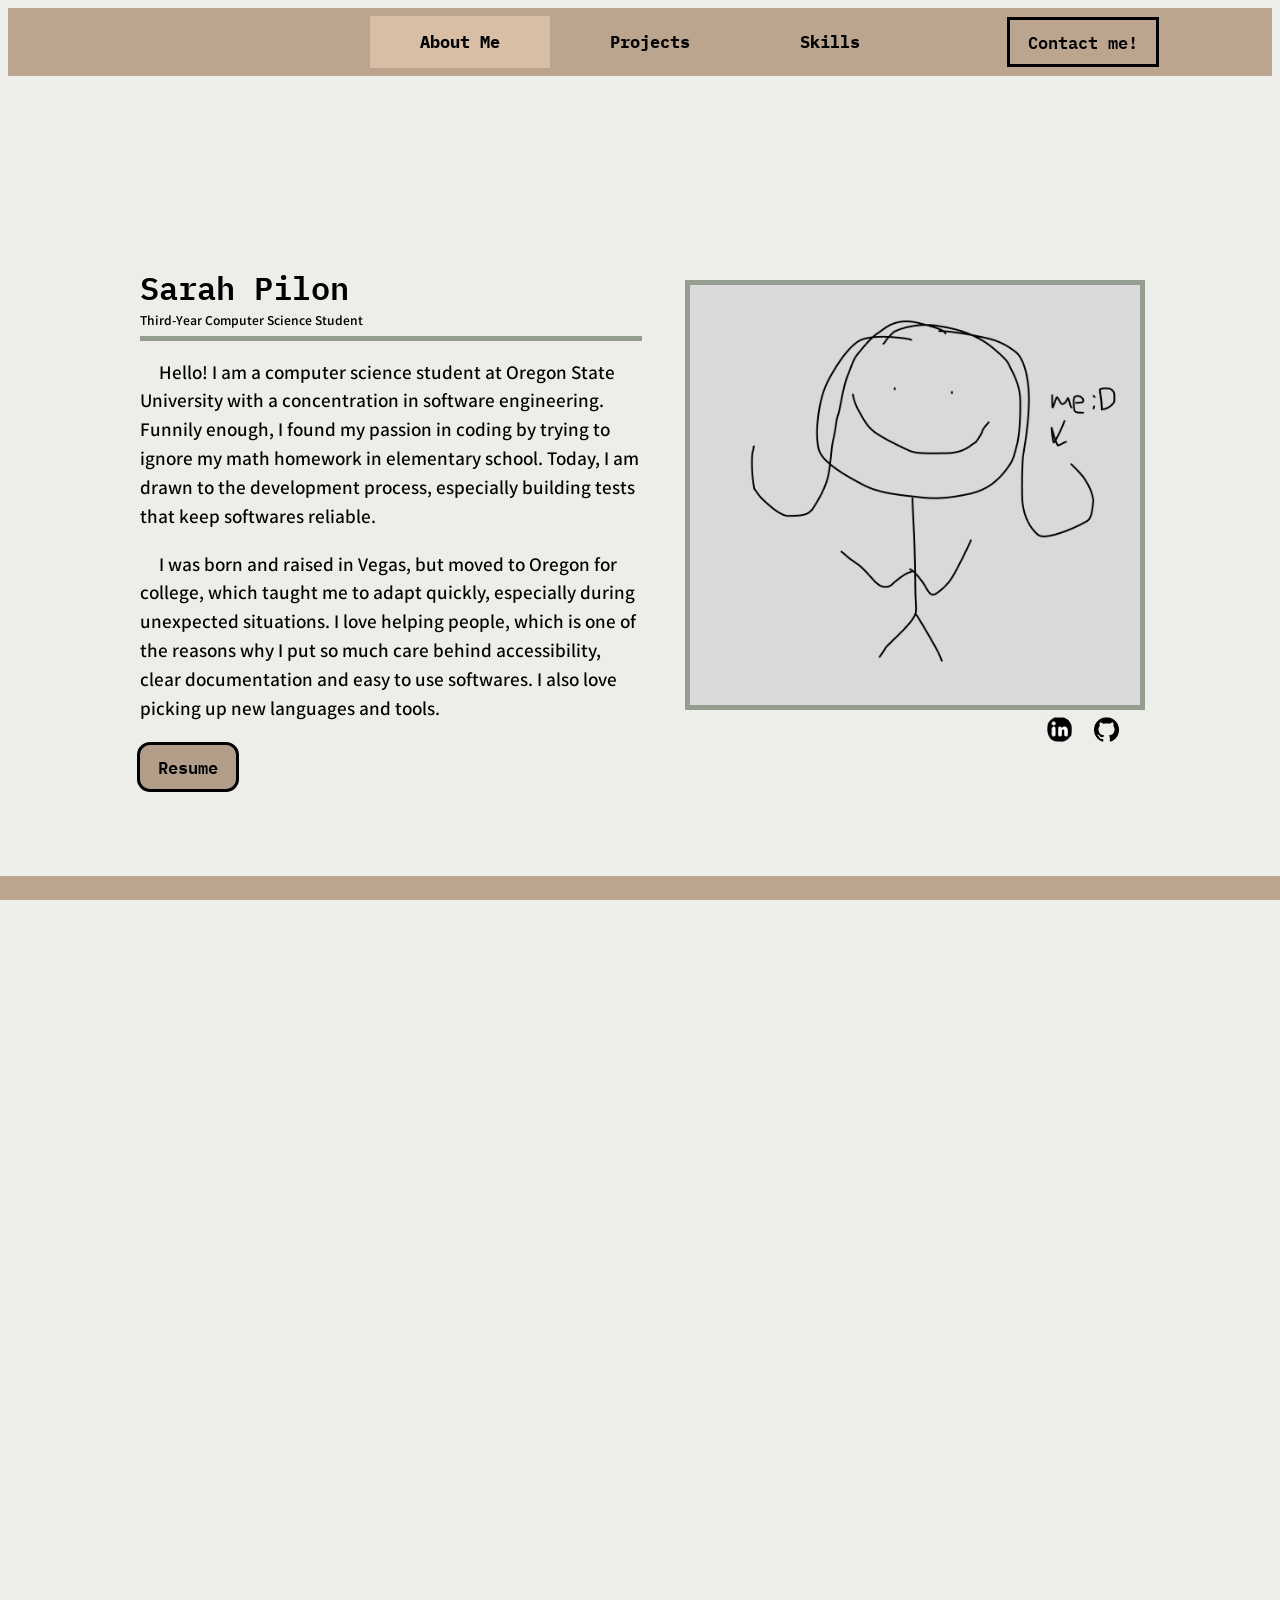
<file: index.html>
<!doctype html>
<html>
  <head>
        <!----------------------------- Navigation, Scripts and Stylesheets! ----------------------------->
    <link rel="preconnect" href="https://fonts.googleapis.com">
    <link rel="preconnect" href="https://fonts.gstatic.com" crossorigin>
    <link href="https://fonts.googleapis.com/css2?family=IBM+Plex+Mono:wght@600;700&family=Varta:wght@400;600;700&display=swap" rel="stylesheet">

    <link rel="stylesheet" href="Style/MainFormatting.css">
    <link rel="stylesheet" href="Style/AboutMe.css">
    <link rel="stylesheet" href="Style/Projects.css">
    <link rel="stylesheet" href="Style/Skills.css">
    <link rel="stylesheet" href="Theme.css">
    <link rel="stylesheet" href="Style/ContactMe.css">
    
    <script src="Links.js" defer></script>
    <script src="Style/animation.js" defer></script>
    <script src="Style/ContactMe.js" defer></script>
    <meta name="viewport" content="width=device-width, initial-scale=1">
  </head>
  <body>




    <div class="NavBarTop Color-3">

      <!-- Main navigation bar -->
      <div class="Nav-Left"></div>
        <div class="Nav-Center"> <div class="ibm-plex-mono-bold">
        <a class= "Color-3 Nav-Text-Color" href="#AboutMe">About Me</a>
        <a class = "Color-3 Nav-Text-Color" href="#Projects">Projects</a>
        <a class = "Color-3 Nav-Text-Color" href="#Skills">Skills</a>
      </div></div>

      <!--   Contact button   -->
      <div class="Nav-Right ibm-plex-mono-bold">
        <a class="Contact Color-1" href="#ContactMe">Contact me!</a>
      </div>
    </div>

        <!------------------------------------------------------------------------------------------------>

    <!------------------- ABOUT ME SECTION -------------------->
<section id="AboutMe" class = "fadein">
    <div class="Page-Content">
        <!------------------------------------------------------------------------------------------------>
      <div class="Main-information">        
        <!------------------------------------------------------------------------------------------------>
            <div class="Description-Left">
                <div class="Title">
                    <div class="ibm-plex-mono-semibold">Sarah Pilon</div>
                </div>
                <div class="Year_Major DividerLine"> <div class="varta-bold">
                  Third-Year Computer Science Student
                </div></div>
                <div class="Description"> <div class="varta-semibold">
<p>
                  Hello! I am a computer science student at Oregon State University with
                  a concentration in software engineering. Funnily enough, I found my passion in coding by trying to ignore my math homework
                  in elementary school. Today, I am drawn to the development process, especially
                  building tests that keep softwares reliable. 
</p> <p>
                  I was born and raised in Vegas, but moved to Oregon for college, which taught
                  me to adapt quickly, especially during unexpected situations. I love helping people, 
                  which is one of the reasons why I put so much care behind accessibility, clear documentation
                  and easy to use softwares. I also love picking up new languages and tools.
</p>
                </div> </div>
                  <a class="Button Color-1 ibm-plex-mono-bold" href="./Resume.pdf" target="blank">
                    Resume
                  </a>
            </div>

        <!------------------------------------------------------------------------------------------------>
            <div class="Image-Right">
                <img id="Image-of-Me" class="Color-2-Outline" src="img/SarahP.png" alt="Photo of Sarah Pilon">
                <div class = Icons>
                  <a data-href="linkedinURL" target="_blank"><img src="img/icons/linkedin.png" alt="LinkedIn"></a>
                  <a data-href="githubURL" target="_blank"><img src="img/icons/github.png" alt="GitHub"></a>
                </div>
            </div>
        <!------------------------------------------------------------------------------------------------>
      </div>
    </div>
</section>
    </div>

    <!------------------- PROJECTS SECTION -------------------->
<section id="Projects" class = "fadein">

<h1 class = "NewSection Proj-Underline ibm-plex-mono-semibold"> Projects </h1>

  <div class="Projects-Content">

   <!-- Project One -->
    <a href = "https://github.com/sarahpilon/SpotifyMusicPlayer" class="card-link" target="_blank">
      <article class="Proj-Card">
      <!--------------- Image on card --------------->
          <div class="Proj-Image Proj-Outline">
            <img src="img/MusicPlayer.png" alt="Music Player">
          </div>

      <!--------------- Rest of the project information --------------->
      <div class="Project-Info Color-1">
        <div class="ibm-plex-mono-semibold">
          <div class="Proj-Header">
            <h1 class="Proj-Title Color-2">Desktop Spotify Music Player</h1>
          <div class="SideInfo">
            <span class="Proj-Tag Color-2">Software</span>
            <span class="Proj-Date Color-2">Oct 2025</span>
          </div>
        </div>
        </div>

      <!--------------- Project Description  --------------->
        <p class="Proj-Description Color-2">
          Designed and built a compact desktop widget that displays the current 
          Spotify track and playback progress, with controls for play, skip, and 
          volume without opening the app.
        </p>

      <!--------------- Tech used in Project  --------------->
        <div class="Proj-Tech varta-semibold">
          <span class="Color-2">Python</span>
          <span class="Color-2">Spotipy</span>
          <span class="Color-2">CustomTkinter</span>
          <span class="Color-2">Pillow</span>
        </div>
      </article>
    </a>

    <!-- Project Two -->
    <a href="https://github.com/sarahpilon/sarahpilon.github.io" class="card-link" target="_blank">
    <article class="Proj-Card">
     <!--------------- Image on card --------------->
        <div class="Proj-Image Proj-Outline">
          <img src="img/PortfolioWeb.png" alt="Figma mockup of Website">
        </div>

     <!--------------- Rest of the project information --------------->
     <div class="Project-Info Color-1">
       <div class="ibm-plex-mono-semibold">
        <div class="Proj-Header">
          <h1 class="Proj-Title Color-2">Portfolio</h1>
        <div class="SideInfo">
          <span class="Proj-Tag Color-2">Web Project</span>
          <span class="Proj-Date Color-2">Nov - Oct 2026</span>
        </div>
       </div>
      </div>

     <!--------------- Project Description  --------------->
      <p class="Proj-Description Color-2">
        Portfolio website project that allows non-cs majors to showcase
        their projects and host their own website at no cost! Hosted via GitHub featuring
        vanilla Javascript. <strong>Click to see the repo!</strong>
      </p>

     <!--------------- Tech used in Project  --------------->
      <div class="Proj-Tech varta-semibold">
        <span class="Color-2">HTML</span>
        <span class="Color-2">CSS</span>
        <span class="Color-2">JavaScript</span>
      </div>
    </article>
    </a>

   <!-- Project Three -->
    <a href="https://github.com/CS-374-W26/assignment-3-smallsh-sarahpilon" class="card-link" target="_blank">
      <article class="Proj-Card">
      <!--------------- Image on card --------------->
          <div class="Proj-Image Proj-Outline">
            <img src="img/smallshell.png" alt="Linux interface">
          </div>

      <!--------------- Rest of the project information --------------->
      <div class="Project-Info Color-1">
        <div class="ibm-plex-mono-semibold">
          <div class="Proj-Header">
            <h1 class="Proj-Title Color-2">Small Shell</h1>
          <div class="SideInfo">
            <span class="Proj-Tag Color-2">School</span>
            <span class="Proj-Date Color-2">Feb 2026</span>
          </div>
        </div>
        </div>

      <!--------------- Project Description  --------------->
        <p class="Proj-Description Color-2">
          Built a custom Unix shell from scratch that runs commands in 
          foreground and background processes, supports I/O redirection and 
          built-in commands, and handles signals like SIGINT and SIGTSTP.
        </p>

      <!--------------- Tech used in Project  --------------->
        <div class="Proj-Tech varta-semibold">
          <span class="Color-2">C</span>
          <span class="Color-2">Unix</span>
          <span class="Color-2">Bash</span>
          <span class="Color-2">Git</span>
        </div>
      </article>
    </a>
   <!-- Project Four -->
    <article class="Proj-Card">
     <!--------------- Image on card --------------->
        <div class="Proj-Image Proj-Outline">
          <img src="img/MLR.png" alt="Markdown file">
        </div>

     <!--------------- Rest of the project information --------------->
     <div class="Project-Info Color-1">
       <div class="ibm-plex-mono-semibold">
        <div class="Proj-Header">
          <h1 class="Proj-Title Color-2">MLR Business Segment Tool</h1>
        <div class="SideInfo">
          <span class="Proj-Tag Color-2">Maintenance</span>
          <span class="Proj-Date Color-2">May - July 2026</span>
        </div>
       </div>
      </div>

     <!--------------- Project Description  --------------->
      <p class="Proj-Description Color-2">
        Documented a preexisting tool so future developers 
        could easily understand its architecture and API endpoints, then fixed 
        security vulnerabilities as needed.
      </p>

     <!--------------- Tech used in Project  --------------->
      <div class="Proj-Tech varta-semibold">
        <span class="Color-2">LaTeX</span>
        <span class="Color-2">Typescript</span>
        <span class="Color-2">JSON</span>
        <span class="Color-2">Python</span>
      </div>
    </article>

   <!-- Project Five -->
    <article class="Proj-Card">
     <!--------------- Image on card --------------->
        <div class="Proj-Image Proj-Outline">
          <img src="img/PeoplesoftAPI.png" alt="Oshawott on webpage">
        </div>

     <!--------------- Rest of the project information --------------->
     <div class="Project-Info Color-1">
       <div class="ibm-plex-mono-semibold">
        <div class="Proj-Header">
          <h1 class="Proj-Title Color-2">Peoplesoft API for IIA</h1>
        <div class="SideInfo">
          <span class="Proj-Tag Color-2">Analytics</span>
          <span class="Proj-Date Color-2">April - Sept 2026</span>
        </div>
       </div>
      </div>

     <!--------------- Project Description  --------------->
      <p class="Proj-Description Color-2">
        Developed an API which allowed communication between two data pipelines 
        with JSON payloads. Also restructured code to adhere to preexisting coding styles and
        file organization.
      </p>

     <!--------------- Tech used in Project  --------------->
      <div class="Proj-Tech varta-semibold">
        <span class="Color-2">React</span>
        <span class="Color-2">Axios</span>
        <span class="Color-2">Swagger</span>
        <span class="Color-2">Wiremock</span>
      </div>
    </article>
  
  </div>
</section>


    <!-------------------- SKILLS SECTION --------------------->
<section id="Skills" class = "fadein">
  <h1 class = "NewSection Proj-Underline ibm-plex-mono-semibold"> Skills </h1>
    <div class="Skills-Content">


      <!-- Skill Title -->
        <article class="Skill-Card Color-1">
          <div class="Skill-Header Color-2 ibm-plex-mono-bold">
              <h2 class="Skill-Title"> Frontend </h2>
              <img src="img/icons/frontend.png" alt="Icon representing frontend" class="Skill-Icon">
          </div>

      <!-- Skill list -->
        
          <div class="Skill-List varta-semibold">
            <a class="Color-2" href="https://new.drupal.org/" target="_blank">Drupal</a>
            <a class="Color-2" href="https://react.dev/" target="_blank">React</a>
            <a class="Color-2" href="https://getbootstrap.com/" target="_blank">Bootstrap</a>
            <a class="Color-2" href="https://tailwindcss.com/" target="_blank">Tailwind</a>
            <a class="Color-2" href="https://en.wikipedia.org/wiki/HTML" target="_blank">HTML</a>
            <a class="Color-2" href="https://developer.mozilla.org/en-US/docs/Web/CSS" target="_blank">CSS</a>
          </div>
        </article>
        


      <!-- Skill Title: BACKEND -->
        <article class="Skill-Card Color-1">
          <div class="Skill-Header Color-2 ibm-plex-mono-bold">
              <h2 class="Skill-Title"> Backend </h2>
              <img src="img/icons/backend.png" alt="Icon representing frontend" class="Skill-Icon">
          </div>

      <!-- Skill list -->
          <div class="Skill-List varta-semibold">
            <a class="Color-2" href="https://nodejs.org/en" target="_blank">Node.js</a>
            <a class="Color-2" href="https://janus.conf.meetecho.com/" target="_blank">Janus</a>
            <a class="Color-2" href="https://swagger.io/" target="_blank">Swagger</a>
            <a class="Color-2" href="https://wiremock.org/" target="_blank">Wiremock</a>
          </div>
        </article>


      <!-- Skill Title: DATABASES -->
        <article class="Skill-Card Color-1">
          <div class="Skill-Header Color-2 ibm-plex-mono-bold">
              <h2 class="Skill-Title"> Databases </h2>
              <img src="img/icons/databases.png" alt="Icon representing frontend" class="Skill-Icon">
          </div>

      <!-- Skill list -->
          <div class="Skill-List varta-semibold">
            <a class="Color-2" href="https://www.mysql.com/" target="_blank">MySQL</a>
            <a class="Color-2" href="https://www.mongodb.com/" target="_blank">MongoDB</a>
            <a class="Color-2" href="https://learn.microsoft.com/en-us/sql/reporting-services/report-builder/report-builder-in-sql-server?view=sql-server-ver17" target="_blank">Microsoft Report Builder</a>
          </div>
        </article>
      



      <!-- Skill Title: TOOLS/PLATFORMS -->
        <article class="Skill-Card Color-1">
          <div class="Skill-Header Color-2 ibm-plex-mono-bold">
              <h2 class="Skill-Title"> Tools/Platforms </h2>
              <img src="img/icons/Tools.png" alt="Icon representing frontend" class="Skill-Icon">
          </div>

      <!-- Skill list -->
          <div class="Skill-List varta-semibold">
            <a class="Color-2" href="https://www.linux.com/what-is-linux/" target="_blank">Linux</a>
            <a class="Color-2" href="https://ubuntu.com/wsl" target="_blank">WSL Ubuntu</a>
            <a class="Color-2" href="https://git-scm.com/" target="_blank">Git</a>
            <a class="Color-2" href="https://github.com/" target="_blank">Github</a>
            <a class="Color-2" href="https://www.docker.com/" target="_blank">Docker</a>
            <a class="Color-2" href="https://code.visualstudio.com/" target="_blank">Visual Studio Code</a>
            <a class="Color-2" href="https://aws.amazon.com/" target="_blank">AWS</a>
          </div>
        </article>



      <!-- Skill Title: PROGRAMMING LANGUAGES -->
        <article class="Skill-Card Color-1">
          <div class="Skill-Header Color-2 ibm-plex-mono-bold">
              <h2 class="Skill-Title"> Coding Languages </h2>
              <img src="img/icons/programmingLangauge.png" alt="Icon representing frontend" class="Skill-Icon">
          </div>

      <!-- Skill list -->
          <div class="Skill-List varta-semibold">
            <a class="Color-2" href="https://marketplace.visualstudio.com/items?itemName=ms-vscode.cpptools" target="_blank">C/C++</a>
            <a class="Color-2" href="https://www.python.org/" target="_blank">Python</a>
            <a class="Color-2" href="https://en.wikipedia.org/wiki/PHP" target="_blank">PHP</a>
            <a class="Color-2" href="https://en.wikipedia.org/wiki/JavaScript" target="_blank">JavaScript</a>
            <a class="Color-2" href="https://en.wikipedia.org/wiki/Assembly_language" target="_blank">Assembly</a>
            <a class="Color-2" href="https://en.wikipedia.org/wiki/SQL" target="_blank">SQL</a>
            <a class="Color-2" href="https://www.typescriptlang.org/" target="_blank">Typescript</a>
            
          </div>
        </article>


        
    </div>
</section>


    <!------------------ CONTACT ME SECTION ------------------->
<section id="ContactMe" class="fadein">

  <div class="ContactMe-Content">

    <div class="Contact-Left">
      <div class= "Contact-TitleBody">
        <h1 class="Contact-Title NewSection Proj-Underline ibm-plex-mono-semibold"> Contact Me </h1>
        <p class="Contact-Body varta-bold">
          Want to reach out? Feel free to send me a message or connect with me on Linkedin!
        </p>
      </div>
     <!-- The href uses the links pasted in Links.js -->
      <a id="Linkedin-Card" class="Contact-Card Color-2 varta-semibold" data-href="linkedinURL" target="_blank" rel="noopener">
        <img src="img/icons/linkedin_c.png" alt="Linkedin Logo">  
        LinkedIn
      </a>

      <a id="Email-Card" class="Contact-Card Color-2 varta-semibold" data-mailto="emailAddress">
        <img src="img/icons/mail_c.png" alt="Email Logo">  
        Email
      </a>
    </div>

    <form class="Contact-Form varta-semibold">
      <!-- Invisible to people, stops bots -->
      <input class="Required" aria-hidden="true" type="text" name="website" tabindex="-1" autocomplete="off">

      <input class="Color-2 Color-2-Outline" type="text" name="Name" placeholder="Name" aria-label="Name" required>
      <input class="Color-2 Color-2-Outline" type="email" name="Email" placeholder="Email" aria-label="Email" required>
      <textarea class="Color-2 Color-2-Outline" name="Message" rows="8" placeholder="Message to send..." aria-label="Message" required></textarea>
      <p class="Form-Status" role="status" aria-live="polite"></p>
      <button class="SendButton Color-2 Color-2-Outline" type="submit"> Send </button>
    </form>

  </div>



</section>





<!---------------------------------------------------------------------------------------------->
<div class="BottomHeader Color-3"></div>
  </body>
</html>
</file>
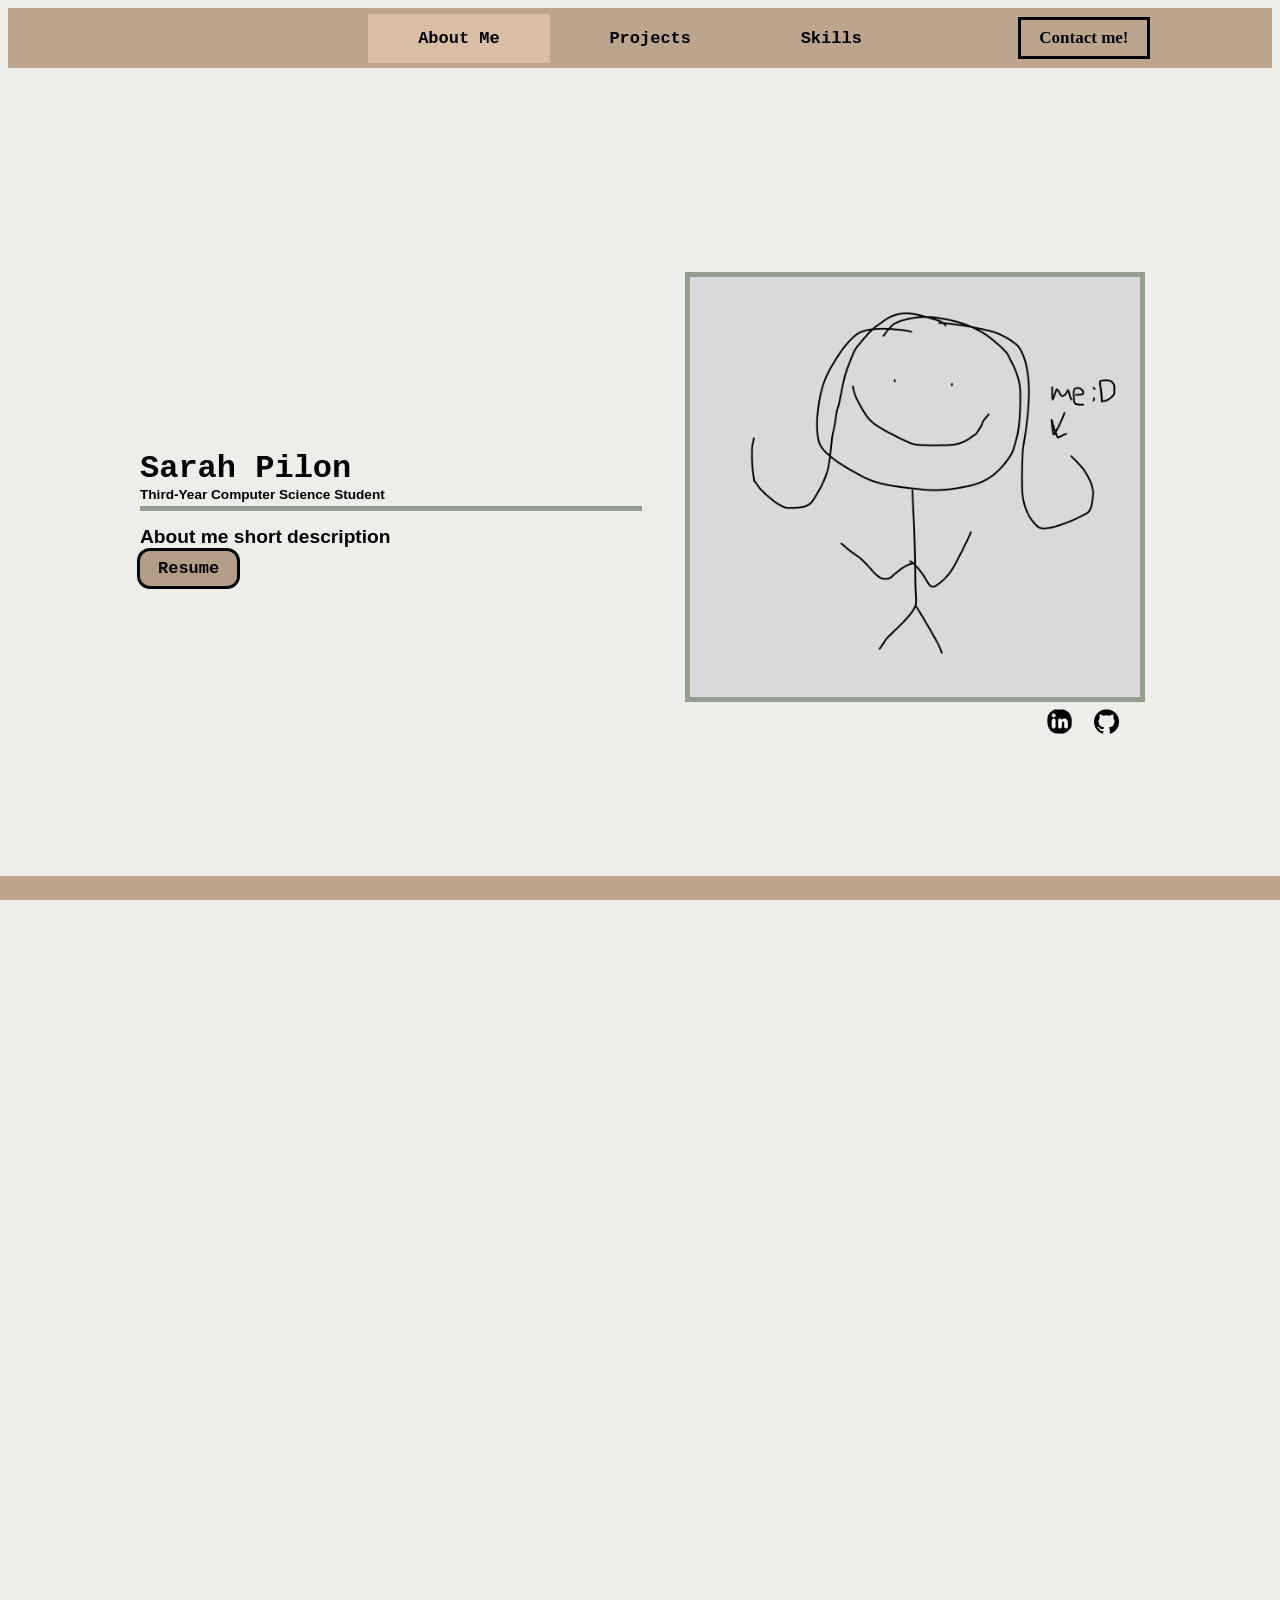
<file: Homepage.html>
<!doctype html>
<html>
  <head>
    <link rel="stylesheet" href="Style/MainFormatting.css">
    <link rel="stylesheet" href="Style/AboutMe.css">
    <link rel="stylesheet" href="Style/Projects.css">
    <link rel="stylesheet" href="Style/Skills.css">
    <link rel="stylesheet" href="Style/ContactMe.css">
    <link rel="stylesheet" href="Theme.css">
    <script src="Style/animation.js" defer></script>
    <meta name="viewport" content="width=device-width, initial-scale=1">
    <title>About Me</title>
  </head>
  <body>
        <!------------------------------------------------------------------------------------------------>
    <div class="NavBarTop Color-3">

      <!-- Main navigation bar -->
      <div class="Nav-Left"></div>
        <div class="Nav-Center"> <div class="ibm-plex-mono-bold">
        <a class= "active Color-3 Nav-Text-Color" href="#AboutMe">About Me</a>
        <a class = "Color-3 Nav-Text-Color" href="#Projects">Projects</a>
        <a class = "Color-3 Nav-Text-Color" href="#Skills">Skills</a>
      </div></div>

      <!--   Contact button   -->
      <div class="Nav-Right">
        <a class="Contact Color-1" href="contactme">Contact me!</a>
      </div>
    </div>
<!------------------ ABOUT ME SECTION ------------------->
<section id="AboutMe" class = "fadein">
    <div class="Page-Content">
        <!------------------------------------------------------------------------------------------------>
      <div class="Main-information">        
        <!------------------------------------------------------------------------------------------------>
            <div class="Description-Left">
                <div class="Title">
                    <div class="ibm-plex-mono-semibold">Sarah Pilon</div>
                </div>
                <div class="Year_Major DividerLine"> <div class="varta-bold">
                  Third-Year Computer Science Student
                </div></div>
                <div class="Description"> <div class="varta-semibold">
                  About me short description
                </div> </div>
                  <a class="Button Color-1 ibm-plex-mono-bold" href="./Resume.pdf" target="blank">
                    Resume
                  </a>
            </div>

        <!------------------------------------------------------------------------------------------------>
            <div class="Image-Right">
                <img id="Image-of-Me" class="Color-2-Outline" src="img/SarahP.png" alt="Photo of Sarah Pilon">
                <div class = Icons>
                  <a href="https://www.linkedin.com/in/sarah-pilon-8b3839348/"><img src="img/icons/linkedin.png" alt="LinkedIn"></a>
                  <a href="https://github.com/sarahpilon"><img src="img/icons/github.png" alt="GitHub"></a>
                </div>
            </div>
        <!------------------------------------------------------------------------------------------------>
      </div>
    </div>
</section>
    </div>

<section id="Projects" class = "fadein">

<h1 class = "NewSection Proj-Underline ibm-plex-mono-semibold"> Projects </h1>




  <div class="Projects-Content">

   <!-- Project One-->
    <article class="Proj-Card">
     <!--------------- Image on card --------------->
        <div class="Proj-Image Proj-Outline">
          <img src="img/Portfolio.png" alt="Oshawott on webpage">
        </div>

     <!--------------- Rest of the project information --------------->
     <div class="Project-Info Color-1">
       <div class="ibm-plex-mono-semibold">
        <div class="Proj-Header">
          <h1 class="Proj-Title Color-2">Peoplesoft API for IIA</h1>
        <div class="SideInfo">
          <span class="Proj-Tag Color-2">Analytics</span>
          <span class="Proj-Date Color-2">04 - 09/26</span>
        </div>
       </div>
      </div>

     <!--------------- Project Description  --------------->
      <p class="Proj-Description Color-2">
        Developed an API which allowed communication between two data pipelines 
        with JSON payloads. Also restructured code to adhere to preexisting coding styles and
        file organization.
      </p>

     <!--------------- Tech used in Project  --------------->
      <div class="Proj-Tech varta-semibold Color-2">
        <span>React</span>
        <span>Axios</span>
        <span>Swagger</span>
        <span>Wiremock</span>
      </div>
    </article>

    <!-- Project Two-->
    <a href="https://github.com/sarahpilon/sarahpilon.github.io" class="card-link">
    <article class="Proj-Card">
     <!--------------- Image on card --------------->
        <div class="Proj-Image Proj-Outline">
          <img src="img/Portfolio.png" alt="Oshawott on webpage">
        </div>

     <!--------------- Rest of the project information --------------->
     <div class="Project-Info Color-1">
       <div class="ibm-plex-mono-semibold">
        <div class="Proj-Header">
          <h1 class="Proj-Title Color-2">Portfolio</h1>
        <div class="SideInfo">
          <span class="Proj-Tag Color-2">Web Project</span>
          <span class="Proj-Date Color-2">09 - 10/26</span>
        </div>
       </div>
      </div>

     <!--------------- Project Description  --------------->
      <p class="Proj-Description Color-2">
        Portfolio website project that allows non-cs majors to showcase
        their projects and host their own website at no cost! Hosted via GitHub featuring
        vanilla Javascript. <strong>Click to see the repo!</strong>
      </p>

     <!--------------- Tech used in Project  --------------->
      <div class="Proj-Tech varta-semibold Color-2">
        <span>HTML</span>
        <span>CSS</span>
        <span>JavaScript</span>
      </div>
    </article>
    </a>

   <!-- Project Three-->
    <article class="Proj-Card">
     <!--------------- Image on card --------------->
        <div class="Proj-Image Proj-Outline">
          <img src="img/Portfolio.png" alt="Oshawott on webpage">
        </div>

     <!--------------- Rest of the project information --------------->
     <div class="Project-Info Color-1">
       <div class="ibm-plex-mono-semibold">
        <div class="Proj-Header">
          <h1 class="Proj-Title Color-2">MLR Business Segment Tool</h1>
        <div class="SideInfo">
          <span class="Proj-Tag Color-2">Maintenance</span>
          <span class="Proj-Date Color-2">05 - 07/26</span>
        </div>
       </div>
      </div>

     <!--------------- Project Description  --------------->
      <p class="Proj-Description Color-2">
        Provided documentation on a preexising which was easy for future developers
        to understand the architecture and API endpoints. Then removed security vulnerabilities as needed.
      </p>

     <!--------------- Tech used in Project  --------------->
      <div class="Proj-Tech varta-semibold Color-2">
        <span>LaTeX</span>
        <span>Typescript</span>
        <span>JSON</span>
        <span>Python</span>
      </div>
    </article>


  
  </div>
</section>



<section id="Skills" class = "fadein">
  <h1 class = "NewSection Proj-Underline ibm-plex-mono-semibold"> Skills </h1>
    <div class="Skills-Content">


      <!-- Skill Title -->
        <article class="Skill-Card Color-1">
          <div class="Skill-Header Color-2 ibm-plex-mono-bold">
              <h2 class="Skill-Title"> Frontend </h2>
              <img src="img/icons/frontend.png" alt="Icon representing frontend" class="Skill-Icon">
          </div>

      <!-- Skill list -->
        
          <div class="Skill-List varta-semibold">
            <a class="Color-2" href="">Drupal</a>
            <a class="Color-2" href="">React</a>
            <a class="Color-2" href="">Bootstrap</a>
            <a class="Color-2" href="">Tailwind</a>
            <a class="Color-2" href="https://en.wikipedia.org/wiki/HTML">HTML</a>
            <a class="Color-2" href="">CSS</a>
          </div>
        </article>
        


      <!-- Skill Title: BACKEND -->
        <article class="Skill-Card Color-1">
          <div class="Skill-Header Color-2 ibm-plex-mono-bold">
              <h2 class="Skill-Title"> Backend </h2>
              <img src="img/icons/backend.png" alt="Icon representing frontend" class="Skill-Icon">
          </div>

      <!-- Skill list -->
          <div class="Skill-List varta-semibold">
            <a class="Color-2" href="">Node.js</a>
            <a class="Color-2" href="">Janus</a>
            <a class="Color-2" href="">Swagger</a>
            <a class="Color-2" href="">Wiremock</a>
          </div>
        </article>


      <!-- Skill Title: DATABASES -->
        <article class="Skill-Card Color-1">
          <div class="Skill-Header Color-2 ibm-plex-mono-bold">
              <h2 class="Skill-Title"> Databases </h2>
              <img src="img/icons/databases.png" alt="Icon representing frontend" class="Skill-Icon">
          </div>

      <!-- Skill list -->
          <div class="Skill-List varta-semibold">
            <a class="Color-2" href="">MySQL</a>
            <a class="Color-2" href="">MongoDB</a>
            <a class="Color-2" href="">Microsoft Report Builder</a>
          </div>
        </article>
      



      <!-- Skill Title: TOOLS/PLATFORMS -->
        <article class="Skill-Card Color-1">
          <div class="Skill-Header Color-2 ibm-plex-mono-bold">
              <h2 class="Skill-Title"> Tools/Platforms </h2>
              <img src="img/icons/Tools.png" alt="Icon representing frontend" class="Skill-Icon">
          </div>

      <!-- Skill list -->
          <div class="Skill-List varta-semibold">
            <a class="Color-2" href="">Linux</a>
            <a class="Color-2" href="">WSL Ubuntu</a>
            <a class="Color-2" href="">Git</a>
            <a class="Color-2" href="">Github</a>
            <a class="Color-2" href="">Docker</a>
            <a class="Color-2" href="">Visual Studio Code</a>
            <a class="Color-2" href="">AWS</a>
          </div>
        </article>



      <!-- Skill Title: PROGRAMMING LANGUAGES -->
        <article class="Skill-Card Color-1">
          <div class="Skill-Header Color-2 ibm-plex-mono-bold">
              <h2 class="Skill-Title"> Coding Languages </h2>
              <img src="img/icons/programmingLangauge.png" alt="Icon representing frontend" class="Skill-Icon">
          </div>

      <!-- Skill list -->
          <div class="Skill-List varta-semibold">
            <a class="Color-2" href="">C/C++</a>
            <a class="Color-2" href="">Python</a>
            <a class="Color-2" href="">PHP</a>
            <a class="Color-2" href="">JavaScript</a>
            <a class="Color-2" href="">Assembly</a>
            <a class="Color-2" href="">SQL</a>
            <a class="Color-2" href="">Typescript</a>
            
          </div>
        </article>


        
    </div>
</section>





<!------------------------------------------------------------------------------------------------>
<div class="BottomHeader Color-3"></div>
  </body>
</html>
</file>
<file: Style/MainFormatting.css>
* {
  box-sizing: border-box;
}



/* Fonts  */
.ibm-plex-mono-semibold {
  font-family: "IBM Plex Mono", monospace;
  font-weight: 600;
  font-style: normal;
}
.ibm-plex-mono-bold {
  font-family: "IBM Plex Mono", monospace;
  font-weight: 700;
  font-style: normal;
}

.varta-semibold {
  font-family: "Varta", sans-serif;
  font-optical-sizing: auto;
  font-weight: 600;
  font-style: normal;
}

.varta-bold {
  font-family: "Varta", sans-serif;
  font-optical-sizing: auto;
  font-weight: 700;
  font-style: normal;
}

/* Centers page content (img and description)*/
.Page-Content {
  display: flex;
  justify-content: center;   
  align-items: center;
  padding: 35px;
  min-height: 100vh;       
}

/* Navigation Bar */
.NavBarTop {
  display: flex;
  align-items: center;
  padding: 12px 16px;
}

/* Bottom Header */
.BottomHeader {
  display: flex;
  align-items: center;
  bottom: 0;
  left: 0;
  width: 100%;
  position: fixed;
  padding: 12px 16px;
  z-index: 1000;
}

/* Let left and right take up space to keep center one centered */
.Nav-Left,
.Nav-Right {
  flex: 1;
}

/* Keep the contact button in the middle of said container */
.Nav-Right {
  display: flex;
  justify-content: center;   
}

/* Main navigation information */
.Nav-Center {
  display: flex;
}

.Nav-Center a {
  padding: 15px 50px;
  text-decoration: none;
  font-size: 17px;
  transition: filter 0.3s ease;
}

.Nav-Center a:hover {
  filter: brightness(1.25);
}

.Nav-Center a.active {
  filter: brightness(1.15);
}

/* Contact button information */
.Contact {
  padding: 8px 18px;
  color: inherit;
  text-decoration: none;
  transition: filter 0.3s ease;
  font-size: 17px;
  font-weight: 600;
  outline: 3px solid black;
}

.Contact:hover {
  filter: brightness(0.55)
}

.NewSection {
  font-size: 50px;
  padding-left: 0;
  margin-bottom: 24px;
  font-weight: 800;
  text-decoration: underline;
}

#Projects,
#Skills,
#ContactMe {
  display: flex;
  flex-direction: column;
  justify-content: center;   
  align-items: center;
  min-height: 100vh;  
  width: 100%;
}

/* Animate new area upon scroll */
.fadein {
  opacity: 0;
  transform: translateY(20px);
  transition: opacity 0.8s ease-out, transform 0.8s ease-out;
}

.fadein.visible {
  opacity: 1;
  transform: translateY(0);
  transition: opacity 0.8s ease-out, transform 0.8s ease-out;
}

/* Phones */
@media (max-width: 700px) {

  html, body {
    overflow-x: clip;
  }

  .NavBarTop {
    padding: 8px 8px;
    gap: 4px;
    position: fixed;
    z-index: 1000;
    top: 0;
    left: 0;
    width: 100%;
    justify-content: center;
  }

  /* The empty left spacer only exists to center the links on desktop */
  .Nav-Left {
    display: none;
  }

  .Nav-Center {
    flex: 0 1 auto;
    min-width: 0;
    justify-content: center;
  }

  .Nav-Center a {
    padding: 8px 6px;       /* was 15px 50px */
    font-size: 12px;
    white-space: nowrap;     /* stops "Skills" from wrapping */
  }

  .Nav-Right {
    flex: 0 0 auto;          /* only as wide as the button */
  }

  .Contact {
    padding: 5px 8px;
    font-size: 12px;
    white-space: nowrap;
    outline-width: 2px;
  }

  #Image-of-Me {
    width: 100%;
    height: auto;
    display: block;
  }

}
</file>
<file: Style/AboutMe.css>
/* Main container to hold two boxes */
.Main-information {
  display: flex;
  flex-direction: row;
  align-items: center;   
  gap: 48px;
  width: 90%;
  max-width: 1000px;
  position: relative;
  animation: mainInfo 1s ease-out forwards;         
}

/* Animation for Image */
@keyframes mainInfo {
  0%   {opacity: 0; transform: translate(0px, 20px);}
  25%   {opacity: 0.1;}
  100%  {opacity: 1; transform: translate(0px, 0px);}
}

/* Left containers */
.Description-Left {
  flex: 1;                   
}

.Title {
  font-size: 2rem;
  font-weight: 600;
}

.Year_Major {
  font-size: 0.85rem;
  padding-bottom: 4px;
  margin-bottom: 12px;
}

.Description {
  font-size: clamp(0.8rem, 2.5vw, 1.2rem);
  font-weight: 600;
  line-height: 1.5;
}

.Description p {
  text-indent: 1em;
}

/* right box */
.Image-Right {
  flex: 0 0 45%;            
  display: flex;
  flex-direction: column;
  align-items: flex-end;    
  gap: 12px;
}

#Image-of-Me {
  width: 100%;
  height: auto;
  display: block;
}

/* Icons */
.Icons {
  display: flex;
  flex-direction: row;
  gap: 1px;
}

.Icons img {
  height: 50%;
}

.Icons a {
  transition: transform 0.4s ease;
}

.Icons a:hover {
  transform: translateY(-2px);
}

.Button {
  display: inline-flex;
  filter: brightness(0.95);
  align-items: center;
  margin-left: auto;
  padding: 8px 18px;
  transition: filter 0.3s ease;
  outline: 3px solid black;
  border-radius: 10px;
  text-align: center;
  font-size: 17px;
  font-weight: 600;
  color: inherit;
  text-decoration: none;
}

.Button:hover {
  filter: brightness(0.65)
}

/* Phones */
@media (max-width: 700px) {

  .Main-information {
    flex-direction: column;
  }

  .Image-Right {
    max-width: 100%;
    align-items: center;
    overflow: clip;
  }

  .Description-Left {
    text-align: center;
  }

}
</file>
<file: Style/Projects.css>
/* Holds all the projects */
.Projects-Content {
  display: flex;
  flex-wrap: wrap;
  align-items: stretch;
  justify-content: center; 
  gap: 24px;
  width: 100%;
  max-width: 1012px;
  margin: 0 auto;
}

/* Single Project Tab */
.Proj-Card {
  width: 300px;
  margin-top: 130px;
  position: relative;       
  font-family: "Courier New", monospace;
  transition: transform 0.3s ease;
  display: flex;
  flex-direction: column;
}

/* No image shown when not hovered */
.Proj-Image {
  position: absolute;
  bottom: 100%;
  left: 0;
  width: 100%;
  height: 130px;
  outline-offset: -3px; /* maybe change this to fix gap idk */
  clip-path: inset(100% 0 0 0);      
  transition: clip-path 0.4s ease;
}

/* How much the image moves up */
.Proj-Card:hover .Proj-Image {
  clip-path: inset(0 0 0 0);
  transform: translateY(5px);
}

.Proj-Card:hover {
  transform: scale(1.08);
  z-index: 10;
}

.Proj-Image img {
  width: 100%;
  height: 98%; /* or maybe change this to fix gap idk */
  object-fit: cover;         
  display: block;
}

/* Main information of project */
.Project-Info {
  padding: 16px;
  display: flex;
  flex-direction: column;
  gap: 12px;
  flex: 1;

}

/* Title on the left, tag + date stacked on the right */
.Proj-Header {
  display: flex;
  justify-content: space-between;
  align-items: stretch;
  gap: 8px;
  min-height: 56px;
}

.Proj-Title {
  flex: 1;
  margin: 0;
  text-align: center;
  display: flex;
  justify-content: center;
  align-items: center;
  padding: 8px;
  font-size: 1.0rem;
  text-wrap: balance;
  overflow-wrap: anywhere;
}

.SideInfo {
  display: flex;
  flex-direction: column;
  gap: 8px;
}

.Proj-Date,
.Proj-Tag {
  padding: 4px 10px;
  font-size: 0.75rem;
  text-align: center;
  flex: 1;
  margin: 0;
}

.Proj-Description {
  flex: 1;
  font-family: "Varta", sans-serif;
  font-optical-sizing: auto;
  font-weight: 400;
  font-style: normal;
  padding: 12px;
  font-size: 1rem;
  line-height: 1.4;
  height: 155px;
}

/* Tech chips row */
.Proj-Tech {
  display: flex;
  gap: 8px;
}

.Proj-Tech span {
  flex: 1;                  
  padding: 6px;
  font-size: 0.8rem;
  text-align: center;
  border-radius: 10px;
}

.card-link {
  display: flex; 
  text-decoration: none; 
  color: inherit;
  transition: filter 0.3s ease;
}

.card-link:hover {
  display: block;
  text-decoration: none;
  color: inherit;
  filter: brightness(0.85)
}

/* Phones */
@media (max-width: 700px) {
  /* Card column */
  .Projects-Content {
    flex-direction: column;
    align-items: center;
    gap: 16px;
    padding: 0 16px;
  }


  .Proj-Card,
  .card-link {
    width: 100%;
    max-width: 420px;        
  }

  .Proj-Title {
    font-size: 1.1rem;
  }

  .Proj-Tag,
  .Proj-Date {
    font-size: 0.85rem;
  }

  .Proj-Tech span {
    font-size: 0.9rem;
  }

  .Proj-Image {
    clip-path: inset(0 0 0 0);
  }

  .Proj-Card:hover {
    transform: none;
  }

  .card-link:hover {
    filter: none;
  }


}
</file>
<file: Style/Skills.css>
.Skills-Content {
    display: flex;
    flex-wrap: wrap;
    justify-content: center;
    align-items: stretch;
    gap: 24px;
    width: 100%;
    max-width: 1056px;
    margin: 0 auto;
    padding: 0 16px;
}

.Skill-Card {
    width: 320px;
    padding: 16px;
    display: flex;
    flex-direction: column;
    gap: 12px;
    min-height: 165px;
}

.Skill-Header {
    display: flex;
    align-items: center;
    text-align: center;
    justify-content: center;
    gap: 16px;
    padding: 12px 16px;
}

.Skill-Title {
    font-size: 1.3rem;
}

.Skill-Icon {
    width: 44px;
    height: 44px;
    object-fit: contain;
}

.Skill-List {
    display: flex;
    flex-wrap: wrap;
    justify-content: center;
    gap: 8px;
}

.Skill-List a {
    padding: 4px 12px;
    font-size: 0.8rem;
    color: inherit;
    text-decoration: none;
    border-radius: 10px;
    transition: filter 0.4s ease, transform 0.4s ease;
}

.Skill-List a:hover {
    filter: brightness(0.85);
    transform: translateY(-2px);
}
</file>
<file: Theme.css>
/* background color of the entire page/website */
body {
  background-color: #edede9;
}

/* Contact me button, Resume Button, 
   background of projects and skills card*/
.Color-1 {
  background-color: #bba58f;
}

/* What holds text inside of Cards 
(Example: Skills Title, Project Title, Project Description and skills)

text card inner background and skill buttons
*/
.Color-2 {
    background-color: #e8d9cd;
}

/* Extension of Card Color

project pic "popup"
*/
.Proj-Outline {
  /* background color won't show if there's a pic
  BUT IT DOES FIX THE GAP LETS GOOOOOOO*/
  background-color: #bba58f; 
  outline: 6px solid #bba58f;
}

/* homepage Image Border */
.Color-2-Outline {
  outline: 5px solid #959d90;
}

/* header and footer bar */
.Color-3 {
  background-color: #bba58f;
}


/* */
.Color-4 {
  background-color: #ff0000;
}



/* Divider btween name title and "about me" description*/
.DividerLine {
  border-bottom: 5px solid #959d90;   
}

/* underline of section titles (projects/skills) */
.Proj-Underline {
  text-decoration-color: #959d90 ;
}

/* navigation bar text color (excludes "contact me") */
.Nav-Text-Color {
  color: #000000;
}
</file>
<file: Style/ContactMe.css>
.Required {
    position: absolute;
    left: -999999px;
}


/*  MAIN SECTION  */

.ContactMe-Content {
    display: flex;
    justify-content: center;
    align-items: center;
    gap: 64px;
    min-height: 100vh;
    width: 90%;
    max-width: 1000px;
    margin: 0 auto;
}

.Contact-Left {
    flex: 1;
    display: flex;
    flex-direction: column;
    align-items: center;
    gap: 16px;
    text-align: center;
}

.Contact-Title {
    margin-bottom: 0px;
}

.Contact-Body {
    font-size: 1.2rem;
    line-height: 1.5;
}

.Contact-TitleBody {
    width: fit-content;
    margin: 0 auto;
    place-items: center;
}

.Contact-TitleBody
.Contact-Title {
    white-space: nowrap;
}

.Contact-TitleBody
.Contact-Body {
    width: 0;
    min-width: 130%;
}

.Contact-Card {
    display: flex;
    align-items: center;
    gap: 14px;
    width: 250px;
    padding: 8px 16px;
    font-size: 1.6rem;
    color: inherit;
    text-decoration: none;
    border-radius: 8px;
    transition: filter 0.4s ease, transform 0.4s ease;
}

.Contact-Card:hover {
    filter: brightness(0.85);
    transform: translateY(-2px);
}

.Contact-Card img {
    width: 44px;
    height: 44px;
    object-fit: contain;
}


/*  FORM SECTION  */

.Contact-Form {
    flex: 1;
    display: flex;
    flex-direction: column;
    gap: 18px;
    padding-top: 100px;
}

.Contact-Form input,
.Contact-Form textarea {
    width: 100%;
    padding: 14px 18px;
    font-family: inherit;
    font-size: 1rem;
    color: black;
    border: none;
    border-radius: 12px;
    outline-width: 2px;
}

.Contact-Form textarea {
    resize: none;
}

.Contact-Form input:focus,
.Contact-Form textarea:focus {
    outline: 2px solid black;
}

.SendButton {
    align-self: center;
    padding: 8px 40px;
    font-family: inherit;
    color: black;
    font-size: 1.2rem;
    border: none;
    border-radius: 8px;
    cursor: pointer;
    outline-width: 2px;
    transition: filter 0.3s ease;
}

.SendButton:hover {
    filter: brightness(0.85);
}

.Form-Status {
    min-height: 1.4em;
    text-align: center;
    font-size: 0.95rem;
    margin: 0px;
}

.Form-Status.error {
    color: #9b2c2c;
    font-weight: 700;
}

@media (max-width: 700px) {

    .ContactMe-Content {
    display: block;
    }

    .Contact-TitleBody {
    width: 100%;
}

    .Contact-TitleBody
    .Contact-Title {
        white-space: normal;
    }

    .Contact-TitleBody
    .Contact-Body {
        width: auto;
        min-width: 0;
        max-width: 100%;
        overflow-wrap: break-word;
    }
}
</file>
